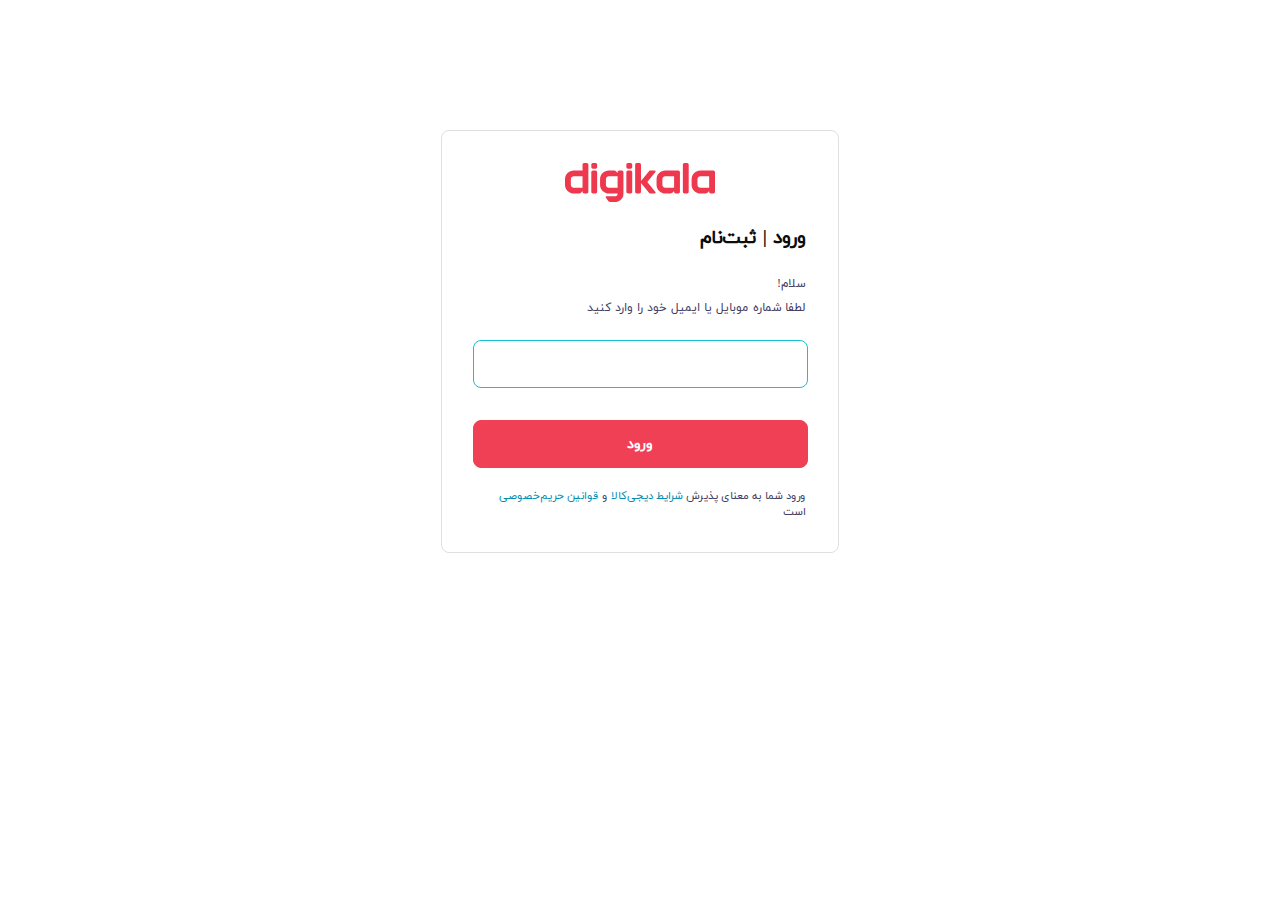
<file: login.html>
<!DOCTYPE html>
<html lang="en" dir="rtl">
<head>
  <meta charset="UTF-8">
  <meta name="viewport" content="width=device-width, initial-scale=1.0">
  <title>فروشگاه اینترنتی دیجی&zwnj;کالا</title>
	<link
      rel="shortcut icon"
      href="./Images/ico/footerlogo2.ico"
      type="image/x-icon"
    />
  <link rel="stylesheet" href="./css/main.css" />
</head>
<body>
  <div class="wrapper">
    <div class="loginbox">
      <div class="loginbox__header">
        <a href="index.html" class="loginbox__header__logo">
          <div class="loginbox__header__logo">
            <img src="./Images/loginpage/logo.svg" alt="">
          </div>
        </a>
      </div>
      <div class="loginbox__body">
        <h1>ورود | ثبت&zwnj;نام</h1>
        <p class="loginbox__body__note">سلام!</p>
        <p class="loginbox__body__note">لطفا شماره موبایل یا ایمیل خود را وارد کنید</p>
        <div class="loginbox__body__form">
          <input type="text" class="loginbox__body__form__input">
          <button class="loginbox__body__form__button">
            <div class="loginbox__body__form__button__text">ورود</div>
          </button>
        </div>
        <p class="loginbox__body__warning">ورود شما به معنای پذیرش
          <a href="" class="loginbox__body__warning__link">شرایط دیجی&zwnj;کالا</a>
          و
          <a href="" class="loginbox__body__warning__link">قوانین حریم&zwnj;خصوصی</a>
          است
        </p>
      </div>
    </div>
  </div>
</body>
</html>
</file>
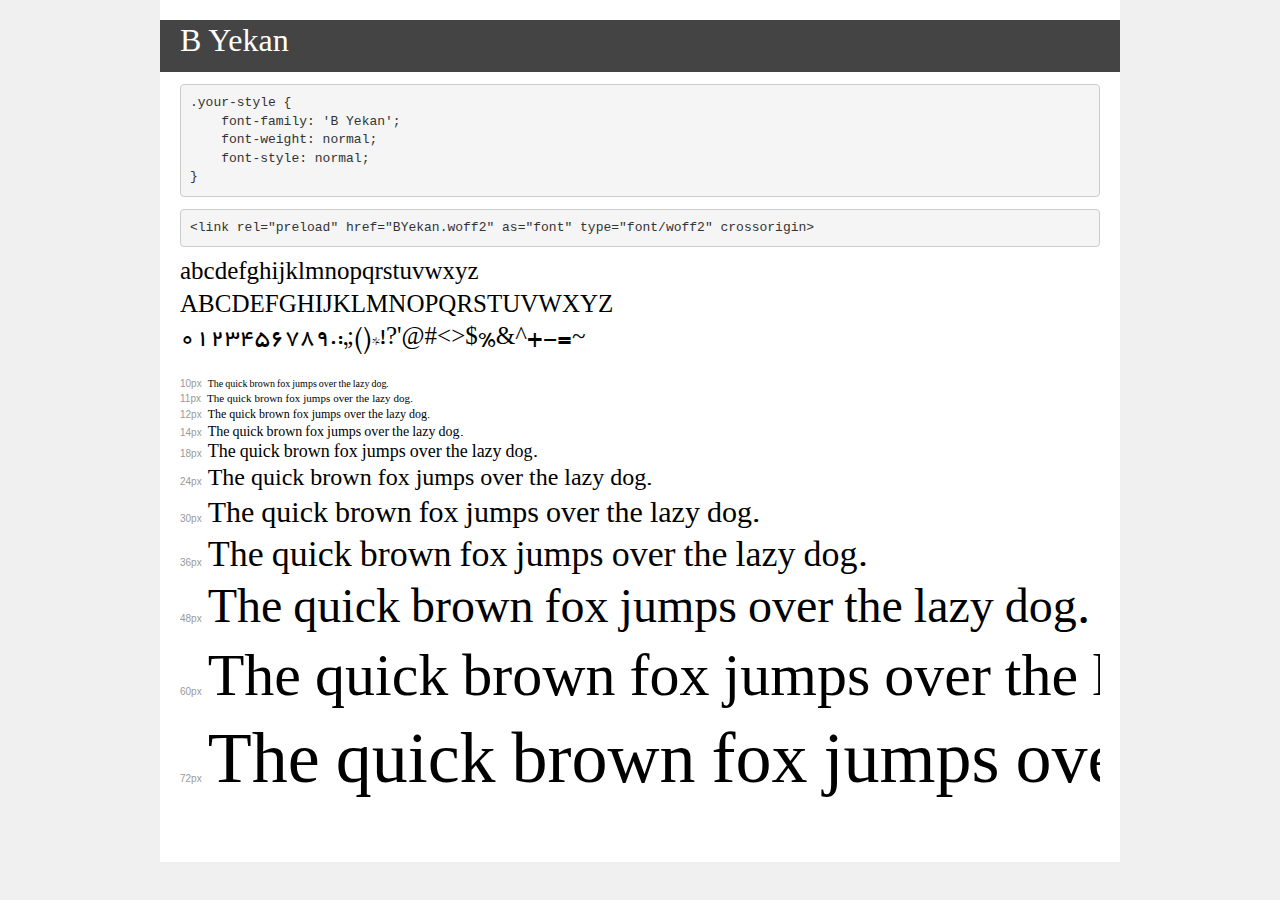
<file: Fonts/BYekan/demo.html>
<!DOCTYPE html>
<html lang="en">
<head>
    <meta charset="utf-8">
    <meta http-equiv="X-UA-Compatible" content="IE=edge">
    <meta name="viewport" content="width=device-width, initial-scale=1">
    <meta name="robots" content="noindex, noarchive">
    <meta name="format-detection" content="telephone=no">
    <title>Transfonter demo</title>
    <link href="stylesheet.css" rel="stylesheet">
    <style>
        /*
        http://meyerweb.com/eric/tools/css/reset/
        v2.0 | 20110126
        License: none (public domain)
        */
        html, body, div, span, applet, object, iframe,
        h1, h2, h3, h4, h5, h6, p, blockquote, pre,
        a, abbr, acronym, address, big, cite, code,
        del, dfn, em, img, ins, kbd, q, s, samp,
        small, strike, strong, sub, sup, tt, var,
        b, u, i, center,
        dl, dt, dd, ol, ul, li,
        fieldset, form, label, legend,
        table, caption, tbody, tfoot, thead, tr, th, td,
        article, aside, canvas, details, embed,
        figure, figcaption, footer, header, hgroup,
        menu, nav, output, ruby, section, summary,
        time, mark, audio, video {
            margin: 0;
            padding: 0;
            border: 0;
            font-size: 100%;
            font: inherit;
            vertical-align: baseline;
        }
        /* HTML5 display-role reset for older browsers */
        article, aside, details, figcaption, figure,
        footer, header, hgroup, menu, nav, section {
            display: block;
        }
        body {
            line-height: 1;
        }
        ol, ul {
            list-style: none;
        }
        blockquote, q {
            quotes: none;
        }
        blockquote:before, blockquote:after,
        q:before, q:after {
            content: '';
            content: none;
        }
        table {
            border-collapse: collapse;
            border-spacing: 0;
        }
        /* demo styles */
        body {
            background: #f0f0f0;
            color: #000;
        }
        .page {
            background: #fff;
            width: 920px;
            margin: 0 auto;
            padding: 20px 20px 0 20px;
            overflow: hidden;
        }
        .font-container {
            overflow-x: auto;
            overflow-y: hidden;
            margin-bottom: 40px;
            line-height: 1.3;
            white-space: nowrap;
            padding-bottom: 5px;
        }
        h1 {
            position: relative;
            background: #444;
            font-size: 32px;
            color: #fff;
            padding: 10px 20px;
            margin: 0 -20px 12px -20px;
        }
        .letters {
            font-size: 25px;
            margin-bottom: 20px;
        }
        .s10:before {
            content: '10px';
        }
        .s11:before {
            content: '11px';
        }
        .s12:before {
            content: '12px';
        }
        .s14:before {
            content: '14px';
        }
        .s18:before {
            content: '18px';
        }
        .s24:before {
            content: '24px';
        }
        .s30:before {
            content: '30px';
        }
        .s36:before {
            content: '36px';
        }
        .s48:before {
            content: '48px';
        }
        .s60:before {
            content: '60px';
        }
        .s72:before {
            content: '72px';
        }
        .s10:before, .s11:before, .s12:before, .s14:before,
        .s18:before, .s24:before, .s30:before, .s36:before,
        .s48:before, .s60:before, .s72:before {
            font-family: Arial, sans-serif;
            font-size: 10px;
            font-weight: normal;
            font-style: normal;
            color: #999;
            padding-right: 6px;
        }
        pre {
            display: block;
            padding: 9px;
            margin: 0 0 12px;
            font-family: Monaco, Menlo, Consolas, "Courier New", monospace;
            font-size: 13px;
            line-height: 1.428571429;
            color: #333;
            font-weight: normal;
            font-style: normal;
            background-color: #f5f5f5;
            border: 1px solid #ccc;
            overflow-x: auto;
            border-radius: 4px;
        }
        /* responsive */
        @media (max-width: 959px) {
            .page {
                width: auto;
                margin: 0;
            }
        }
    </style>
</head>
<body>
<div class="page">
    <div class="demo">
        <h1 style="font-family: 'B Yekan'; font-weight: normal; font-style: normal;">B Yekan</h1>
        <pre title="Usage">.your-style {
    font-family: 'B Yekan';
    font-weight: normal;
    font-style: normal;
}</pre>
        <pre title="Preload (optional)">
&lt;link rel=&quot;preload&quot; href=&quot;BYekan.woff2&quot; as=&quot;font&quot; type=&quot;font/woff2&quot; crossorigin&gt;</pre>
        <div class="font-container" style="font-family: 'B Yekan'; font-weight: normal; font-style: normal;">
            <p class="letters">
                abcdefghijklmnopqrstuvwxyz<br>
ABCDEFGHIJKLMNOPQRSTUVWXYZ<br>
                0123456789.:,;()*!?'@#&lt;&gt;$%&^+-=~
            </p>
            <p class="s10" style="font-size: 10px;">The quick brown fox jumps over the lazy dog.</p>
            <p class="s11" style="font-size: 11px;">The quick brown fox jumps over the lazy dog.</p>
            <p class="s12" style="font-size: 12px;">The quick brown fox jumps over the lazy dog.</p>
            <p class="s14" style="font-size: 14px;">The quick brown fox jumps over the lazy dog.</p>
            <p class="s18" style="font-size: 18px;">The quick brown fox jumps over the lazy dog.</p>
            <p class="s24" style="font-size: 24px;">The quick brown fox jumps over the lazy dog.</p>
            <p class="s30" style="font-size: 30px;">The quick brown fox jumps over the lazy dog.</p>
            <p class="s36" style="font-size: 36px;">The quick brown fox jumps over the lazy dog.</p>
            <p class="s48" style="font-size: 48px;">The quick brown fox jumps over the lazy dog.</p>
            <p class="s60" style="font-size: 60px;">The quick brown fox jumps over the lazy dog.</p>
            <p class="s72" style="font-size: 72px;">The quick brown fox jumps over the lazy dog.</p>
        </div>
    </div>

</div>
</body>
</html>
</file>
<file: css/main.css>
@import "./Partials/setting.css";
@import "./Partials/header.css";
@import "./Partials/story.css";
@import "./Partials/autoslider.css";
@import "./Partials/partlist.css";
@import "./Partials/amazingoffer.css";
@import "./Partials/supermarket.css";
@import "./Partials/quadruplebanner.css";
@import "./Partials/assortedshopping.css";
@import "./Partials/doublebanner.css";
@import "./Partials/digikalaoffers.css";
@import "./Partials/popularbrands.css";
@import "./Partials/category.css";
@import "./Partials/digiplus.css";
@import "./Partials/digiclub.css";
@import "./Partials/bestsellers.css";
@import "./Partials/fourthbanner.css";
@import "./Partials/toread.css";
@import "./Partials/footer.css";
@import "./Partials/loginpage/loginpage.css";
@import "./Partials/mainmenu.css";
@import "./Partials/callus.css";
@import "./Partials/cityselection.css";
@import "./Partials/incredible/fullbanner.css";
@import "./Partials/incredible/dailyincredible.css";
@import "./Partials/incredible/allassortment.css";
</file>
<file: Fonts/BYekan/stylesheet.css>
@font-face {
    font-family: 'B Yekan';
    src: url('BYekan.eot');
    src: url('BYekan.eot?#iefix') format('embedded-opentype'),
        url('BYekan.woff2') format('woff2'),
        url('BYekan.woff') format('woff'),
        url('BYekan.ttf') format('truetype');
    font-weight: normal;
    font-style: normal;
    font-display: swap;
}
</file>
